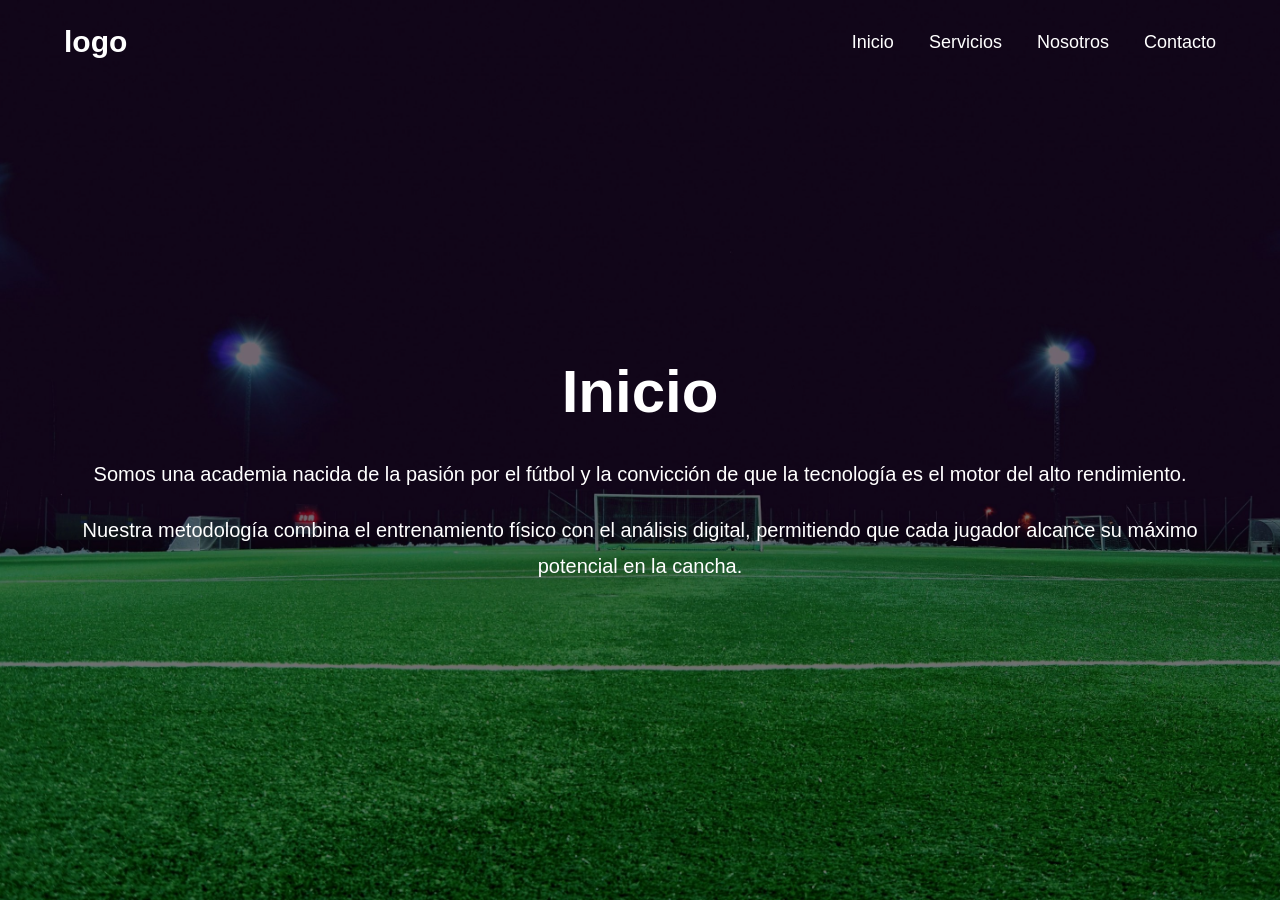
<file: index.html>
<!DOCTYPE html>
<html lang="es">
<head>
    <meta charset="UTF-8">
    <meta name="viewport" content="width=device-width, initial-scale=1.0">
    <title>teach goal academy</title>
    <link rel="stylesheet" href="style.css">
</head>
<body>

    <header>

       <div class="content">

           <div class="menu container">
             <a href="index.html" class="logo">logo</a>
             <input type="checkbox" id="menu" />
             <label for="menu">
                 <img src="images/pexels-grizzlybear-399187.jpg" class="menu-icono" alt="">
             </label>
             <nav class="navbar">
                <ul>
                    <li><a href="index.html">Inicio</a></li>
                    <li><a href="servicios.html">Servicios</a></li>
                    <li><a href="nosotros.html">Nosotros</a></li>
                    <li><a href="contacto.html">Contacto</a></li>
                </ul>
             </nav>
           </div>


       </div>
       <div class="hero">
        <img src="images/pexels-grizzlybear-399187.jpg" alt="">
       <div class="hero-content">
        <h1>Inicio</h1>
        <p>Somos una academia nacida de la pasión por el fútbol y la convicción de que la tecnología es el motor del alto rendimiento.</p>
        <p>Nuestra metodología combina el entrenamiento físico con el análisis digital, permitiendo que cada jugador alcance su máximo potencial en la cancha.</p>
       </div>
       </div>

    
    </header>
    
</body>
</html>
</file>
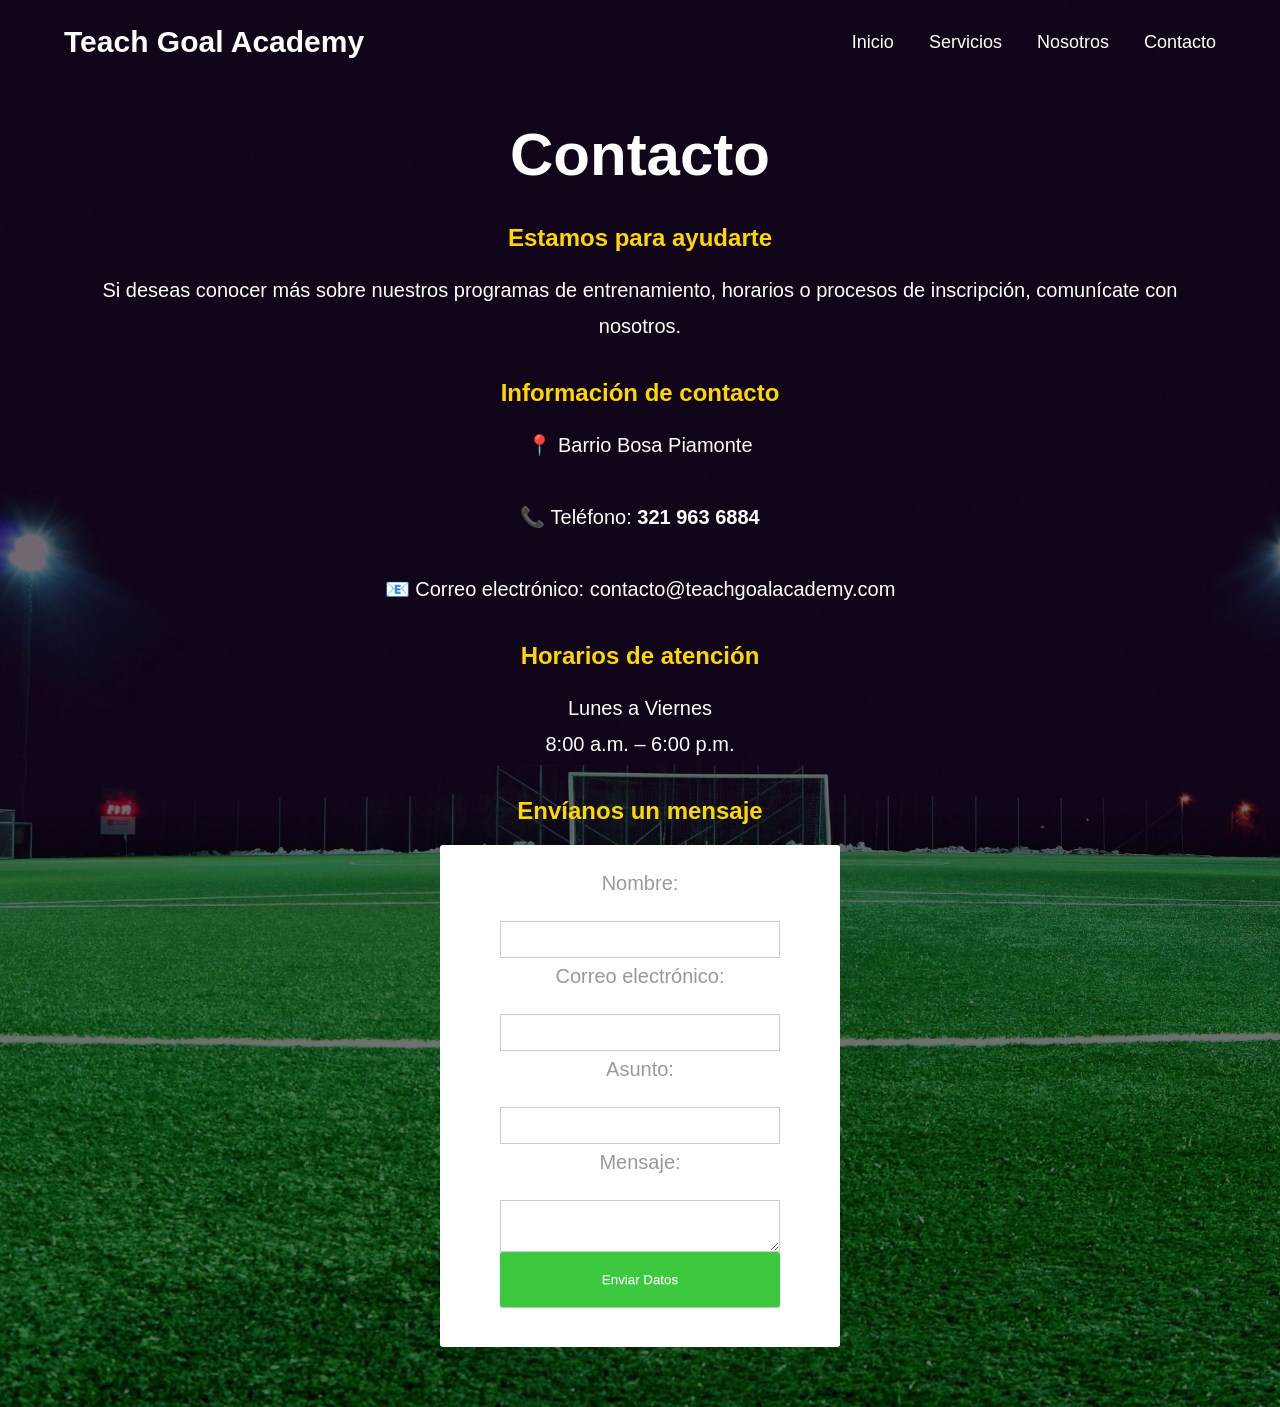
<file: contacto.html>
<html lang="es">

<head>
    <meta charset="UTF-8">
    <meta name="viewport" content="width=device-width, initial-scale=1.0">
    <title>Teach Goal Academy - Contacto</title>
    <link rel="stylesheet" href="style.css">
</head>

<body>

<header>

    <div class="content">

        <div class="menu container">

            <a href="index.html" class="logo">Teach Goal Academy</a>

            <input type="checkbox" id="menu">

            <label for="menu">
                <img src="images/pexels-grizzlybear-399187.jpg" class="menu-icono" alt="Menú">
            </label>

            <nav class="navbar">
                <ul>
                    <li><a href="index.html">Inicio</a></li>
                    <li><a href="servicios.html">Servicios</a></li>
                    <li><a href="nosotros.html">Nosotros</a></li>
                    <li><a href="contacto.html">Contacto</a></li>
                </ul>
            </nav>

        </div>

    </div>

    <div class="hero">

        <img src="images/pexels-grizzlybear-399187.jpg" alt="Cancha de fútbol">

        <!-- Agrupamos todo dentro de hero-content para que fluya de manera vertical -->
        <div class="hero-content">

            <h1>Contacto</h1>

            <h2>Estamos para ayudarte</h2>

            <p>
                Si deseas conocer más sobre nuestros programas de entrenamiento,
                horarios o procesos de inscripción, comunícate con nosotros.
            </p>

            <h2>Información de contacto</h2>

            <p>
                📍 Barrio Bosa Piamonte<br><br>

                📞 Teléfono: <strong>321 963 6884</strong><br><br>

                📧 Correo electrónico:
                contacto@teachgoalacademy.com
            </p>

            <h2>Horarios de atención</h2>

            <p>
                Lunes a Viernes<br>
                8:00 a.m. – 6:00 p.m.
            </p>

            <div class="form-container">
                <h2>Envíanos un mensaje</h2>
                <form action="">
                    <p>Nombre:</p>
                    <input type="text" class="field"> <br/>

                    <p>Correo electrónico:</p>
                    <input type="text" class="field"> <br/>

                    <p>Asunto:</p>
                    <input type="text" class="field"> <br/>

                    <p>Mensaje:</p>
                    <textarea class="field"></textarea> <br/>

                    <p class="center-content"><input type="button" class="btn btn-green" value="Enviar Datos"></p>
                </form>
            </div>

        </div>

    </div>

</header>

</body>

</html>
</file>
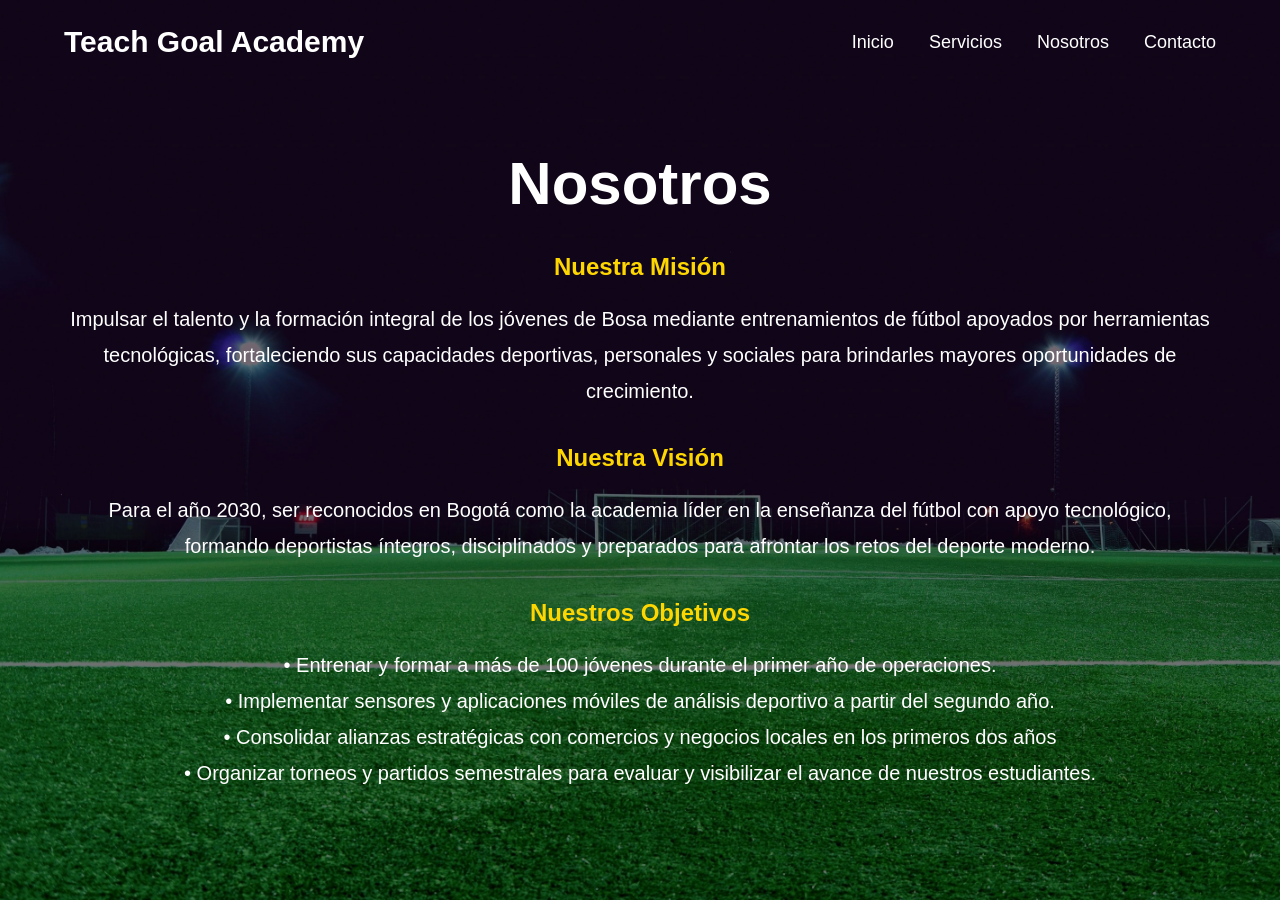
<file: nosotros.html>
<!DOCTYPE html>
<html lang="es">

<head>
    <meta charset="UTF-8">
    <meta name="viewport" content="width=device-width, initial-scale=1.0">
    <title>Teach Goal Academy - Nosotros</title>
    <link rel="stylesheet" href="style.css">
</head>

<body>

<header>

    <div class="content">

        <div class="menu container">

            <a href="index.html" class="logo">Teach Goal Academy</a>

            <input type="checkbox" id="menu">

            <label for="menu">
                <img src="images/pexels-grizzlybear-399187.jpg" class="menu-icono" alt="">
            </label>

            <nav class="navbar">
                <ul>
                    <li><a href="index.html">Inicio</a></li>
                    <li><a href="servicios.html">Servicios</a></li>
                    <li><a href="nosotros.html">Nosotros</a></li>
                    <li><a href="contacto.html">Contacto</a></li>
                </ul>
            </nav>

        </div>

    </div>

    <div class="hero">

        <img src="images/pexels-grizzlybear-399187.jpg" alt="">

        <div class="hero-content">

            <h1>Nosotros</h1>

            <h2>Nuestra Misión</h2>

            <p>
                Impulsar el talento y la formación integral de los jóvenes de Bosa mediante
                entrenamientos de fútbol apoyados por herramientas tecnológicas, fortaleciendo
                sus capacidades deportivas, personales y sociales para brindarles mayores
                oportunidades de crecimiento.
            </p>

            <h2>Nuestra Visión</h2>

            <p>
                Para el año 2030, ser reconocidos en Bogotá como la academia líder en la
                enseñanza del fútbol con apoyo tecnológico, formando deportistas íntegros,
                disciplinados y preparados para afrontar los retos del deporte moderno.
            </p>

            <h2>Nuestros Objetivos</h2>

            <p>
                • Entrenar y formar a más de 100 jóvenes durante el primer año de operaciones.<br>
                • Implementar sensores y aplicaciones móviles de análisis deportivo a partir del segundo año.<br>
                • Consolidar alianzas estratégicas con comercios y negocios locales en los primeros dos años<br>
                • Organizar torneos y partidos semestrales para evaluar y visibilizar el avance de nuestros estudiantes.<br>
            </p>

        </div>

    </div>

</header>

</body>

</html>
</file>
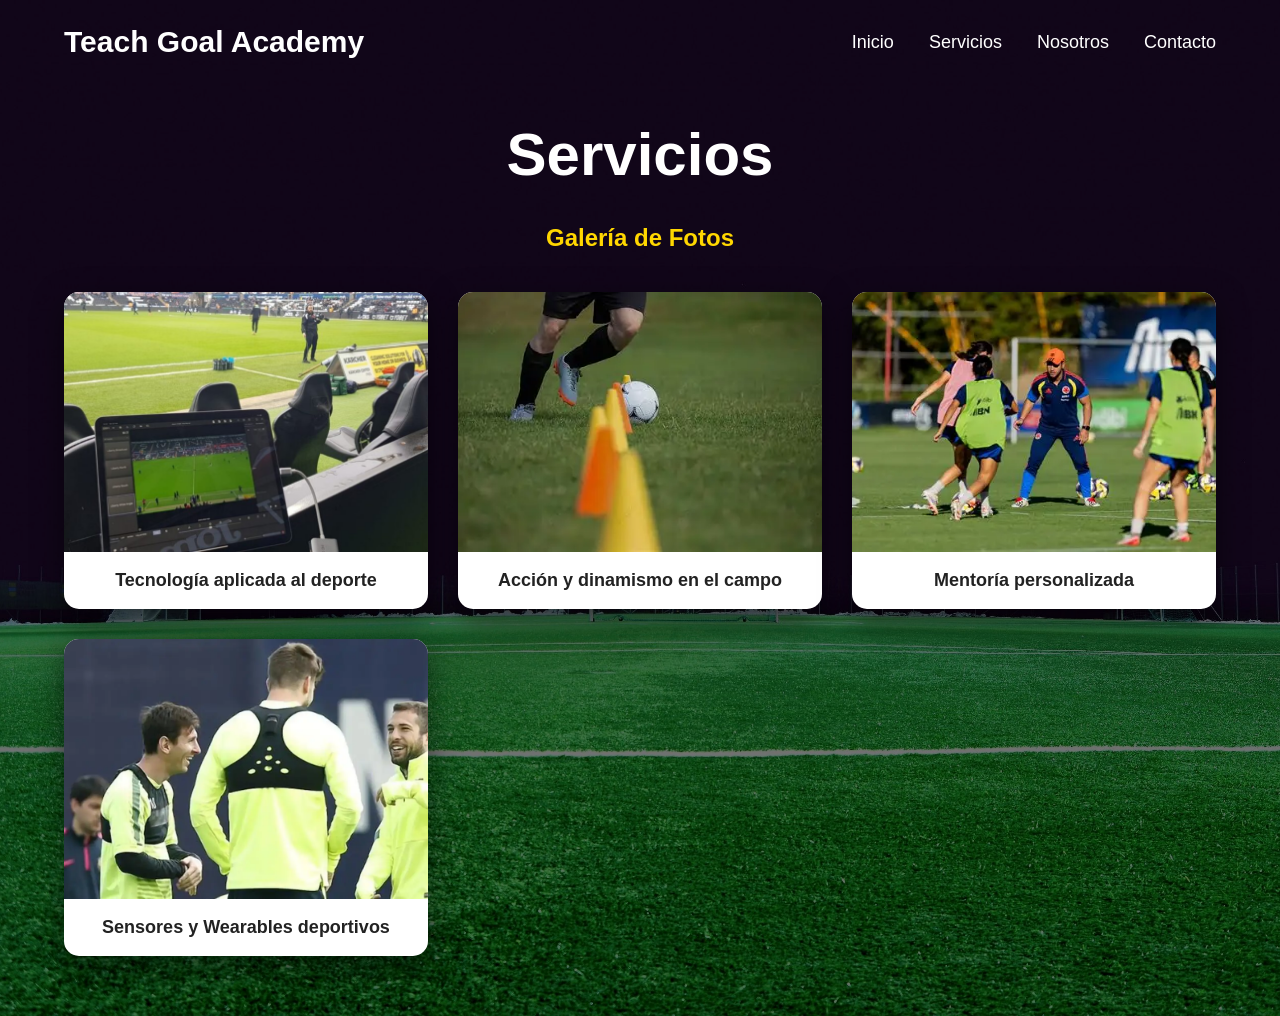
<file: servicios.html>
<!DOCTYPE html>
<html lang="es">

<head>
    <meta charset="UTF-8">
    <meta name="viewport" content="width=device-width, initial-scale=1.0">
    <title>Teach Goal Academy - Servicios</title>
    <link rel="stylesheet" href="style.css">
</head>

<body>

<header>

    <div class="content">

        <div class="menu container">

            <a href="index.html" class="logo">Teach Goal Academy</a>

            <input type="checkbox" id="menu">

            <label for="menu">
                <img src="images/pexels-grizzlybear-399187.jpg" class="menu-icono" alt="">
            </label>

            <nav class="navbar">
                <ul>
                    <li><a href="index.html">Inicio</a></li>
                    <li><a href="servicios.html">Servicios</a></li>
                    <li><a href="nosotros.html">Nosotros</a></li>
                    <li><a href="contacto.html">Contacto</a></li>
                </ul>
            </nav>

        </div>

    </div>

    <div class="hero">

        <img src="images/pexels-grizzlybear-399187.jpg" alt="">

        <div class="hero-content">

            <h1>Servicios</h1>

            <h2>Galería de Fotos</h2>

            <div class="galeria-wrapper">

                <div class="galeria">
                    <img src="images/foto1.jpg.jpeg" alt="Tecnología aplicada al deporte">
                    <div class="pie">
                        Tecnología aplicada al deporte
                    </div>
                </div>

                <div class="galeria">
                    <img src="images/foto2.jpg.jpg" alt="Acción y dinamismo">
                    <div class="pie">
                        Acción y dinamismo en el campo
                    </div>
                </div>

                <div class="galeria">
                    <img src="images/foto3.jpg.jpg" alt="Mentoría">
                    <div class="pie">
                        Mentoría personalizada
                    </div>
                </div>

                <div class="galeria">
                    <img src="images/foto4.jpg.jpg" alt="Wearables">
                    <div class="pie">
                        Sensores y Wearables deportivos
                    </div>
                </div>

            </div>

        </div>

    </div>

</header>

</body>

</html>
</file>
<file: style.css>
*{
    margin:0;
    padding:0;
    box-sizing:border-box;
}

body{
    font-family:Arial, Helvetica, sans-serif;
    background:#111;
    color:#fff;
    overflow-x:hidden;
}

a{
    text-decoration:none;
}

ul{
    list-style:none;
}

.container{
    width:90%;
    max-width:1200px;
    margin:auto;
}

.content{
    position:absolute;
    width:100%;
    top:0;
    left:0;
    z-index:1000;
}

.menu{
    display:flex;
    justify-content:space-between;
    align-items:center;
    padding:25px 0;
}

.logo{
    font-size:30px;
    color:#fff;
    font-weight:bold;
}

.navbar ul{
    display:flex;
    gap:35px;
}

.navbar a{
    color:white;
    font-size:18px;
    transition:.3s;
}

.navbar a:hover{
    color:#FFD700;
}


.hero{
    position:relative;
    width:100%;
    min-height:100vh;
    display:flex;
    justify-content:center;
    align-items:center;
}

.hero>img{
    position:absolute;
    inset:0;
    width:100%;
    height:100%;
    object-fit:cover;
    z-index:-2;
}

.hero::before{
    content:"";
    position:absolute;
    inset:0;
    background:rgba(0,0,0,.55);
    z-index:-1;
}

.hero-content{
    width:90%;
    max-width:1200px;
    margin:120px auto 60px;
    text-align:center;
}

.hero-content h1{
    font-size:60px;
    margin-bottom:30px;
}

.hero-content h2{
    margin:35px 0 20px;
    color:#FFD700;
}

.hero-content p{
    font-size:20px;
    line-height:1.8;
    margin-bottom:20px;
}

.galeria-wrapper{
    display:grid;
    grid-template-columns:repeat(auto-fit,minmax(280px,1fr));
    gap:30px;
    margin-top:40px;
}

.galeria{
    background:white;
    border-radius:15px;
    overflow:hidden;
    box-shadow:0 10px 30px rgba(0,0,0,.5);
    transition:.4s;
}

.galeria:hover{
    transform:translateY(-10px);
}

.galeria img{
    width:100%;
    height:260px;
    object-fit:cover;
    display:block;
}

.pie{
    padding:18px;
    color:#222;
    font-size:18px;
    font-weight:bold;
    text-align:center;
}


#menu{
    display:none;
}

.menu-icono{
    width:30px;
}

.menu label{
    display:none;
    cursor:pointer;
}

@media(max-width:991px){

    .menu{
        padding:20px 0;
    }

    .menu label{
        display:block;
    }

    .navbar{
        position:absolute;
        top:80px;
        left:0;
        width:100%;
        background:#222;
        display:none;
    }

    .navbar ul{
        flex-direction:column;
        gap:0;
    }

    .navbar ul li{
        border-bottom:1px solid rgba(255,255,255,.1);
    }

    .navbar a{
        display:block;
        padding:20px;
    }

    #menu:checked ~ .navbar{
        display:block;
    }

    .hero-content{
        margin-top:130px;
    }

    .hero-content h1{
        font-size:42px;
    }

    .hero-content p{
        font-size:18px;
    }

    .galeria-wrapper{
        grid-template-columns:1fr;
    }
}

    form{
        background-color: white;
        padding: 20px;
        margin: 0 auto;
        width: 400px;
        color: #999;
        border-radius: 3px;
        font-size: 12px;
    }

    input, textarea{
        outline: none;
        border: 0;
        width: 280px;
    }

    .field{
        border: solid 1px #ccc;
        padding: 10px;
    }

    .field:focus{
        border-color: #222;
    }

    .center-content{
        text-align: center;
    }

    .btn{
        border-radius: 3px;
        display: inline-block;
        padding: 20px 15px;
        text-decoration: none;
        text-shadow: 0 1px 0 rgba(255,255,255,0.3);
        box-shadow: 0 1px 1px rgba(0,0,0,0.3);
    }

    .btn-green{
        color: white;
        background-color: #3cc93f;
    }

    .btn-green:hover{
        background-color: #37b839;
    }

    .btn-green:active{
        background-color: #29962a;
    }
</file>
